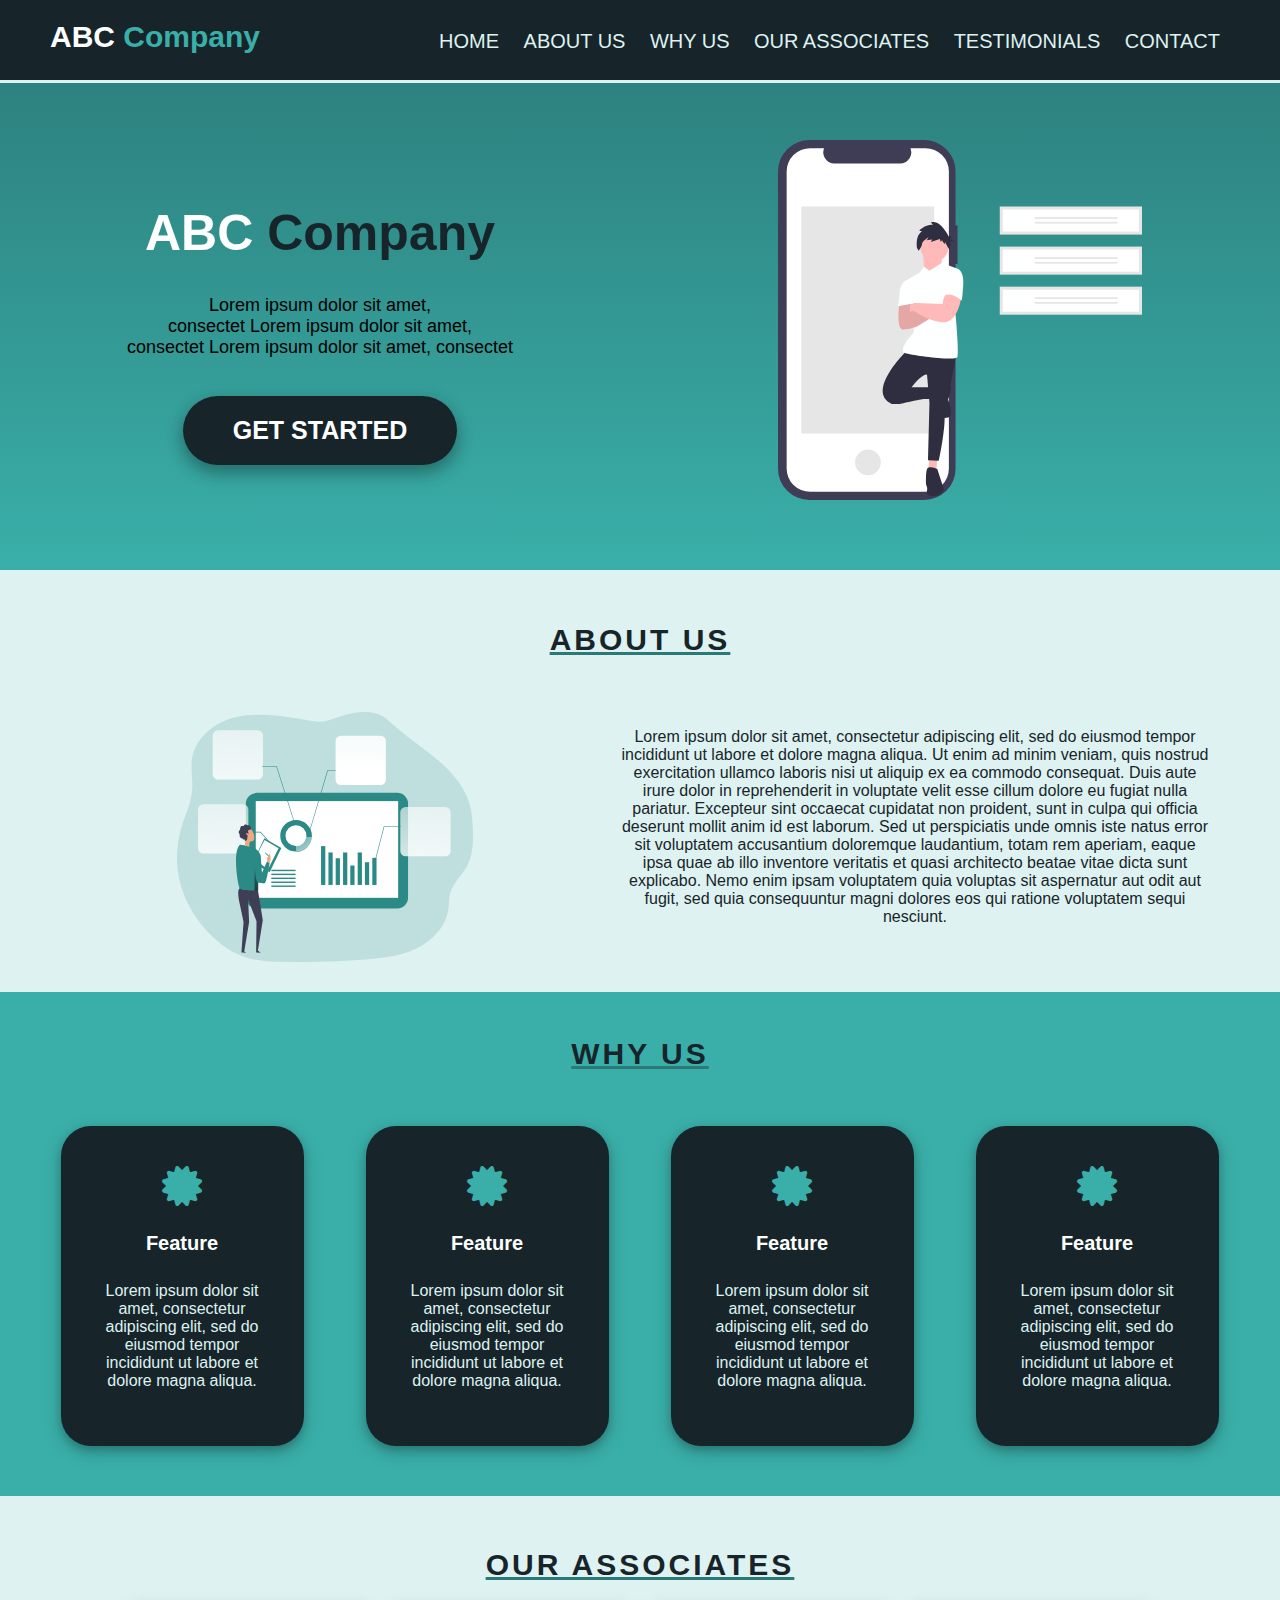
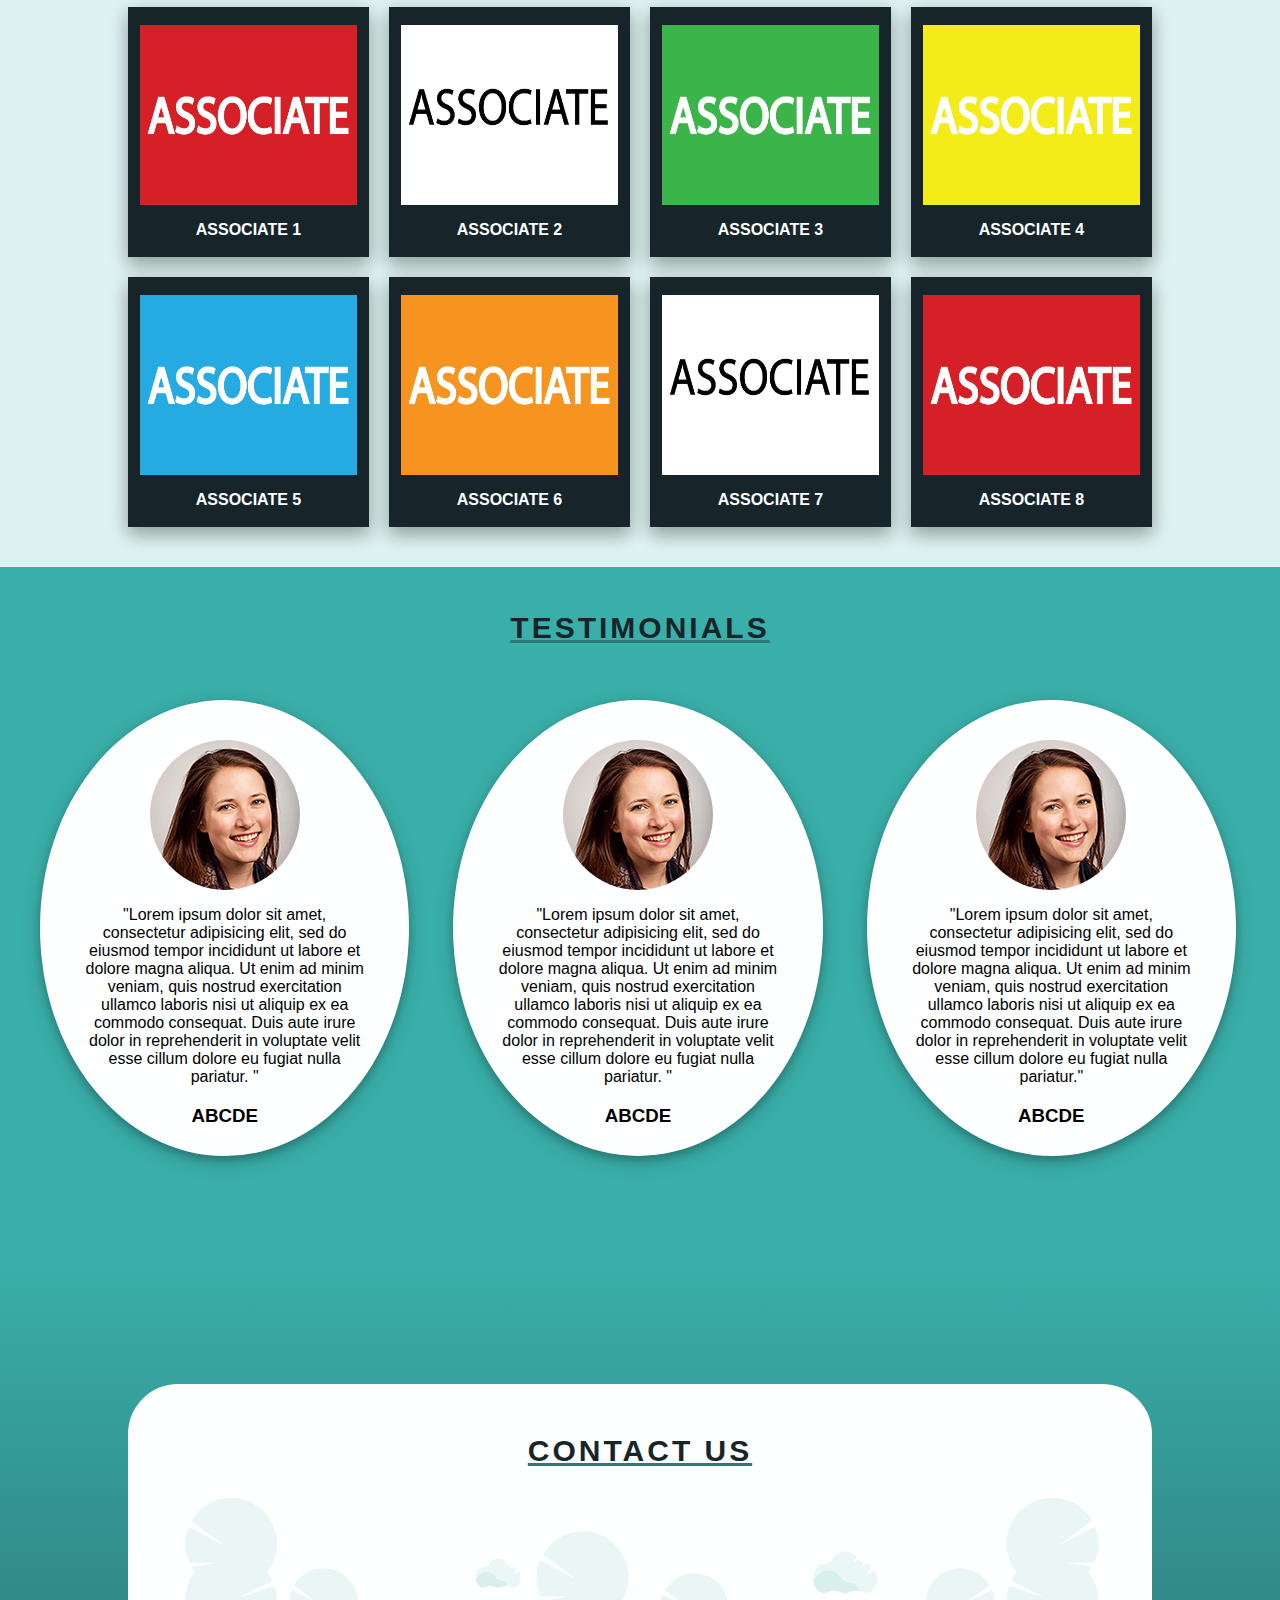
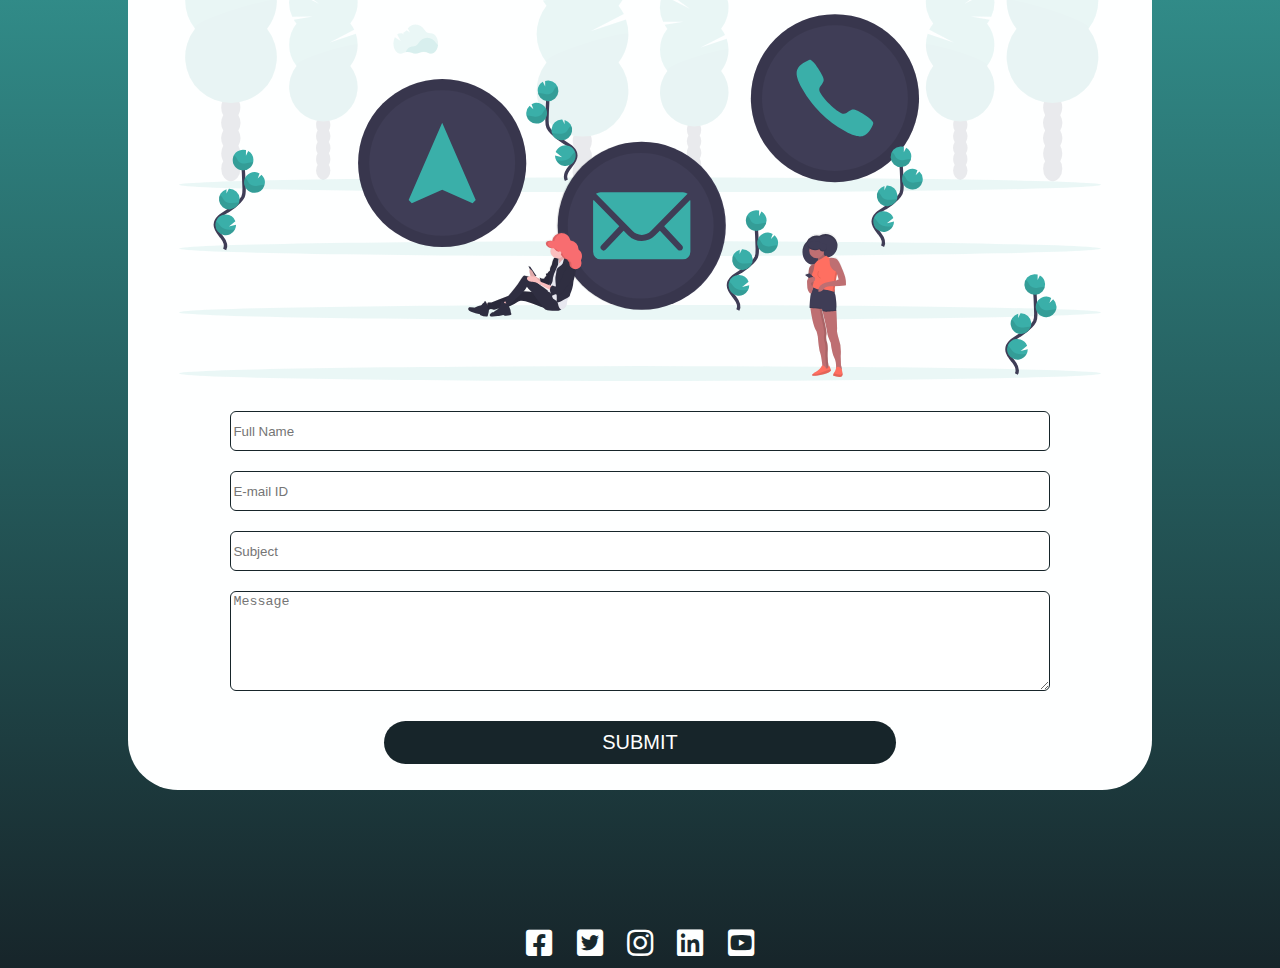
<file: landing-page(Responsive)/index.html>
<html>
    <head>
        <title>Landing Page</title>
        <meta charset="utf-8">
        <meta name="viewport"  content="width=device-width,initial-scale=1.0" >
        <link rel="stylesheet" type="text/css" href="style.css">
        <link href="https://use.fontawesome.com/releases/v5.0.7/css/all.css" rel="stylesheet">
    </head>
    <body>
        <header>
            <div class="logo">
                <h2><span>ABC</span> Company</h2>
            </div>
            <div class="navbar" id="menu">
                <ul>
                    <li><a href="#home">HOME</a></li>
                    <li><a href="#about">ABOUT US</a></li>
                    <li><a href="#why">WHY US</a></li>
                    <li><a href="#associates">OUR ASSOCIATES</a></li>
                    <li><a href="#test">TESTIMONIALS</a></li>
                    <li><a href="#contact">CONTACT</a></li>
                </ul>
            </div>
                <a href="#" id="iconbar" onclick="responsive_menu()">
                <i class="fas fa-bars"></i></a>
		</header>
		<div class="container"></div>
			<a name="home"></a>
        <div class="home">
            <div class="home_text">
                <h1><span>ABC</span> Company</h1>
                <p>Lorem ipsum dolor sit amet,<br> consectet Lorem ipsum dolor sit amet,<br> consectet Lorem ipsum dolor sit amet, consectet</p>
                <button>GET STARTED</button>
            </div>
            <div class="home_pic">
                <img src="home.svg" alt="">
            </div>
		</div>
        <a name="about"></a>
	<div class="about">
		<h2 class="title">ABOUT US</h2>
		<div class="about_m">
			<div class="about_img">
				<img src="home1.svg">
			</div>
			<div class="about_text">
				<p>Lorem ipsum dolor sit amet, consectetur adipiscing elit, sed do eiusmod tempor incididunt ut labore et dolore magna aliqua. Ut enim ad minim veniam, quis nostrud exercitation ullamco laboris nisi ut aliquip ex ea commodo consequat. Duis aute irure dolor in reprehenderit in voluptate velit esse cillum dolore eu fugiat nulla pariatur. Excepteur sint occaecat cupidatat non proident, sunt in culpa qui officia deserunt mollit anim id est laborum.
				Sed ut perspiciatis unde omnis iste natus error sit voluptatem accusantium doloremque laudantium, totam rem aperiam, eaque ipsa quae ab illo inventore veritatis et quasi architecto beatae vitae dicta sunt explicabo. Nemo enim ipsam voluptatem quia voluptas sit aspernatur aut odit aut fugit, sed quia consequuntur magni dolores eos qui ratione voluptatem sequi nesciunt. </p>
			</div>
		</div>
		
	</div>
    <a name="why"></a>
	<div class="why_us"></div>
		<h2 class="title">WHY US</h2>
		<div class="why_m">
			<div class="tile">
				<i class="fas fa-certificate"></i>
				<h4>Feature</h4>
				<p>Lorem ipsum dolor sit amet, consectetur adipiscing elit, sed do eiusmod tempor incididunt ut labore et dolore magna aliqua.</p>
			</div>
			<div class="tile">
				<i class="fas fa-certificate"></i>
				<h4>Feature</h4>
				<p>Lorem ipsum dolor sit amet, consectetur adipiscing elit, sed do eiusmod tempor incididunt ut labore et dolore magna aliqua.</p>
			</div>
			<div class="tile">
				<i class="fas fa-certificate"></i>
				<h4>Feature</h4>
				<p>Lorem ipsum dolor sit amet, consectetur adipiscing elit, sed do eiusmod tempor incididunt ut labore et dolore magna aliqua.</p>
			</div>
			<div class="tile" id="n">
				<i class="fas fa-certificate"></i>
				<h4>Feature</h4>
				<p>Lorem ipsum dolor sit amet, consectetur adipiscing elit, sed do eiusmod tempor incididunt ut labore et dolore magna aliqua.</p>
			</div>
		</div>
	</div>
    <a name="associates"></a>
    <div class="associates">
		<h2 class="title">OUR ASSOCIATES</h2>
		<div class="associates_m">
			<div class="tile2">
				<img src="ASSOCIATE 1-01.png">
				<h3>ASSOCIATE 1</h3>
			</div>
			<div class="tile2">
				<img src="ASSOCIATE 6-01.png">
				<h3>ASSOCIATE 2</h3>
			</div>
			<div class="tile2">
				<img src="ASSOCIATE 4-01.png">
				<h3>ASSOCIATE 3</h3>
			</div>
			<div class="tile2">
				<img src="ASSOCIATE 2-01.png">
				<h3>ASSOCIATE 4</h3>
			</div>
			<div class="tile2">
				<img src="ASSOCIATE 3-01.png">
				<h3>ASSOCIATE 5</h3>
			</div>
			<div class="tile2">
				<img src="ASSOCIATE 5-01.png">
				<h3>ASSOCIATE 6</h3>
			</div>
			<div class="tile2">
				<img src="ASSOCIATE 6-01.png">
				<h3>ASSOCIATE 7</h3>
			</div>
			<div class="tile2">
				<img src="ASSOCIATE 1-01.png">
				<h3>ASSOCIATE 8</h3>
			</div>
		</div>
	</div>
    <a name="test"></a>
	<div class="testimonials">
		<h2 class="title">TESTIMONIALS</h2>
		<div class="tests">
			<div class="test">
				<img src="test2.png" alt="avatar">
				<p> "Lorem ipsum dolor sit amet, consectetur adipisicing elit, sed do eiusmod
					tempor incididunt ut labore et dolore magna aliqua. Ut enim ad minim veniam,
					quis nostrud exercitation ullamco laboris nisi ut aliquip ex ea commodo
					consequat. Duis aute irure dolor in reprehenderit in voluptate velit esse
					cillum dolore eu fugiat nulla pariatur. "
				</p>
				<h3>ABCDE</h3>
			</div>
			<div class="test">
				<img src="test2.png" alt="avatar">
				<p>"Lorem ipsum dolor sit amet, consectetur adipisicing elit, sed do eiusmod
				tempor incididunt ut labore et dolore magna aliqua. Ut enim ad minim veniam,
				quis nostrud exercitation ullamco laboris nisi ut aliquip ex ea commodo
				consequat. Duis aute irure dolor in reprehenderit in voluptate velit esse
				cillum dolore eu fugiat nulla pariatur. "</p>
				<H3>ABCDE</H3>
			</div>
			<div class="test">
				<img src="test2.png" alt="avatar">
				<p>"Lorem ipsum dolor sit amet, consectetur adipisicing elit, sed do eiusmod
				tempor incididunt ut labore et dolore magna aliqua. Ut enim ad minim veniam,
				quis nostrud exercitation ullamco laboris nisi ut aliquip ex ea commodo
				consequat. Duis aute irure dolor in reprehenderit in voluptate velit esse
				cillum dolore eu fugiat nulla pariatur."</p>
				<H3>ABCDE</H3>
			</div>
		</div>
	</div>
    <a name="contact"></a>
    <div class="contact">
    	<div class="inside">
			<h3 class="title">CONTACT US</h3>
    		<div class="c_img">
    			<img src="contact.svg">
    		</div>
    		<div class="c_text">
    			<form class="contact_form">
    				<input type="text" placeholder="Full Name">
    				<input type="email" placeholder="E-mail ID">
    				<input type="text" placeholder="Subject">
    				<textarea placeholder="Message"></textarea>
    				<button type="submit">SUBMIT</button>
    			</form>
    		</div>
		</div>
    	<div class="social_media">
    		<i class="fab fa-facebook-square"></i>
    		<i class="fab fa-twitter-square"></i>
    		<i class="fab fa-instagram"></i>
    		<i class="fab fa-linkedin"></i>
    		<i class="fab fa-youtube-square"></i>
    	</div>
    </div>
		</div>
    <script>
    	function responsive_menu(){
    		var e =document.getElementById('menu');
    		if(e.className == 'navbar'){
    			e.className += " responsive";
    		}else{
    			e.className = 'navbar';
    		}
    	}
    </script>
    </body>
</html>
</file>
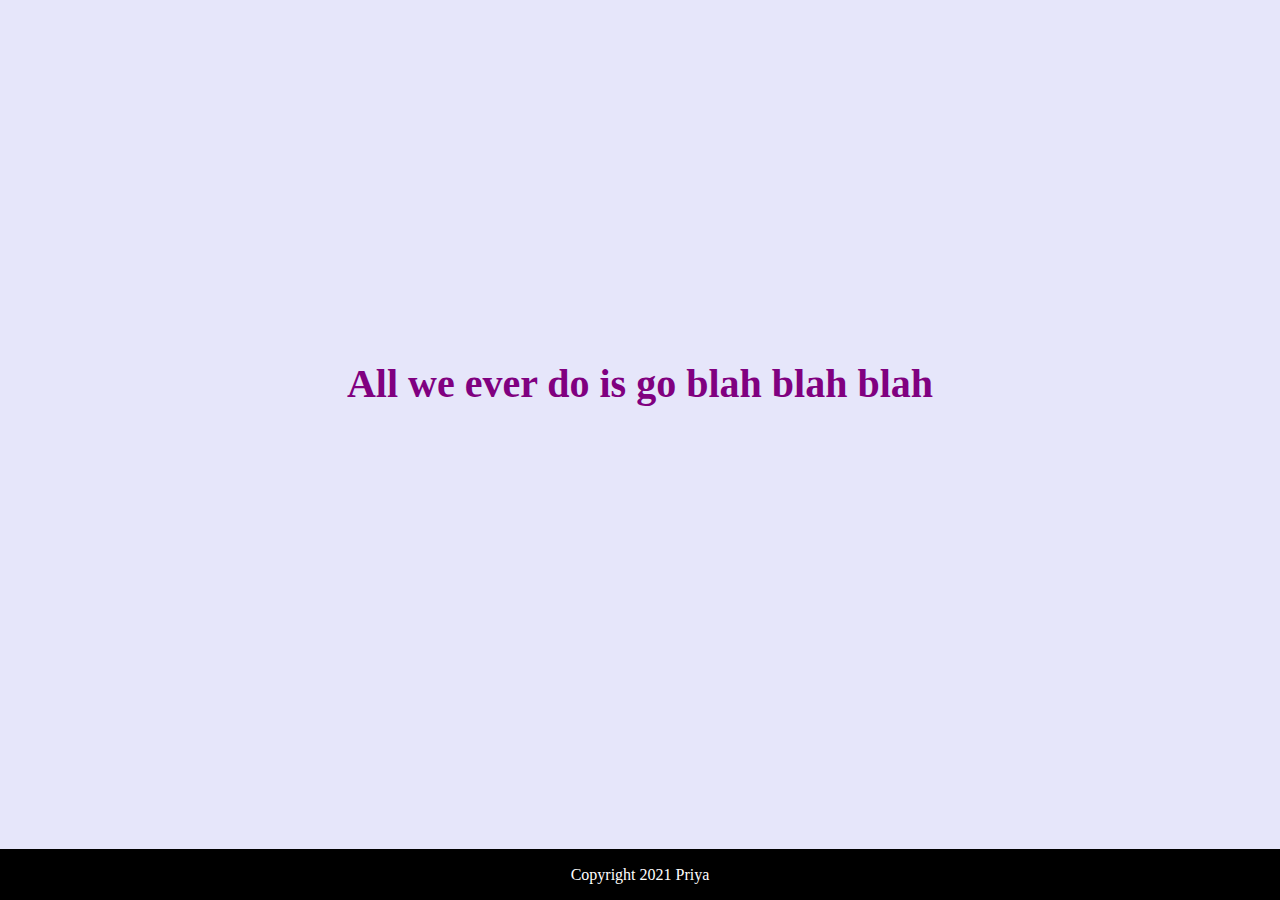
<file: blah.html>
<html>
  <head>
    <title>Blah</title>
    <style>
        body{
            text-align: center;
            background-color: lavender;
            margin: auto;
            color: purple;
            margin-top: 40vh;
        }
        .footer {
   position: fixed;
   left: 0;
   bottom: 0;
   width: 100%;
   background-color: #000;
   color: #fff;
   border-top: 1px solid #000;
   text-align: center;
}
    </style>
  </head>
  <body>
      <div style='font-size:40px;font-weight:bold'>All we ever do is go blah blah blah</div>
      <div class="footer">
        <p>Copyright 2021 Priya</p>
      </div>
  </body>
</html>
</file>
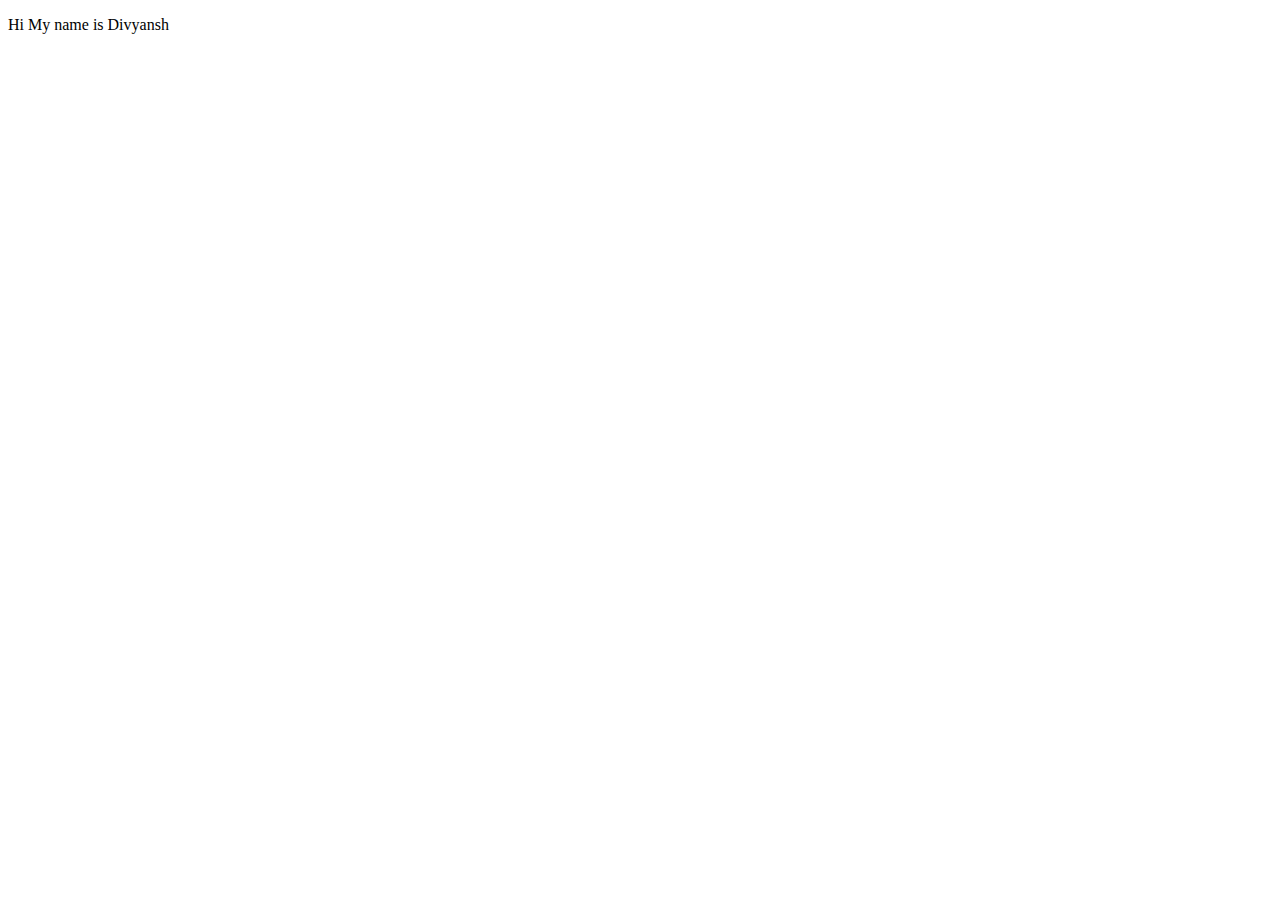
<file: Hacktoberfest.html>
<!DOCTYPE html>
<html lang="en">
  <head>
    <meta charset="UTF-8" />
    <meta http-equiv="X-UA-Compatible" content="IE=edge" />
    <meta name="viewport" content="width=device-width, initial-scale=1.0" />
    <title>Document</title>
  </head>
  <body>
    <p>Hi My name is Divyansh</p>
  </body>
</html>
</file>
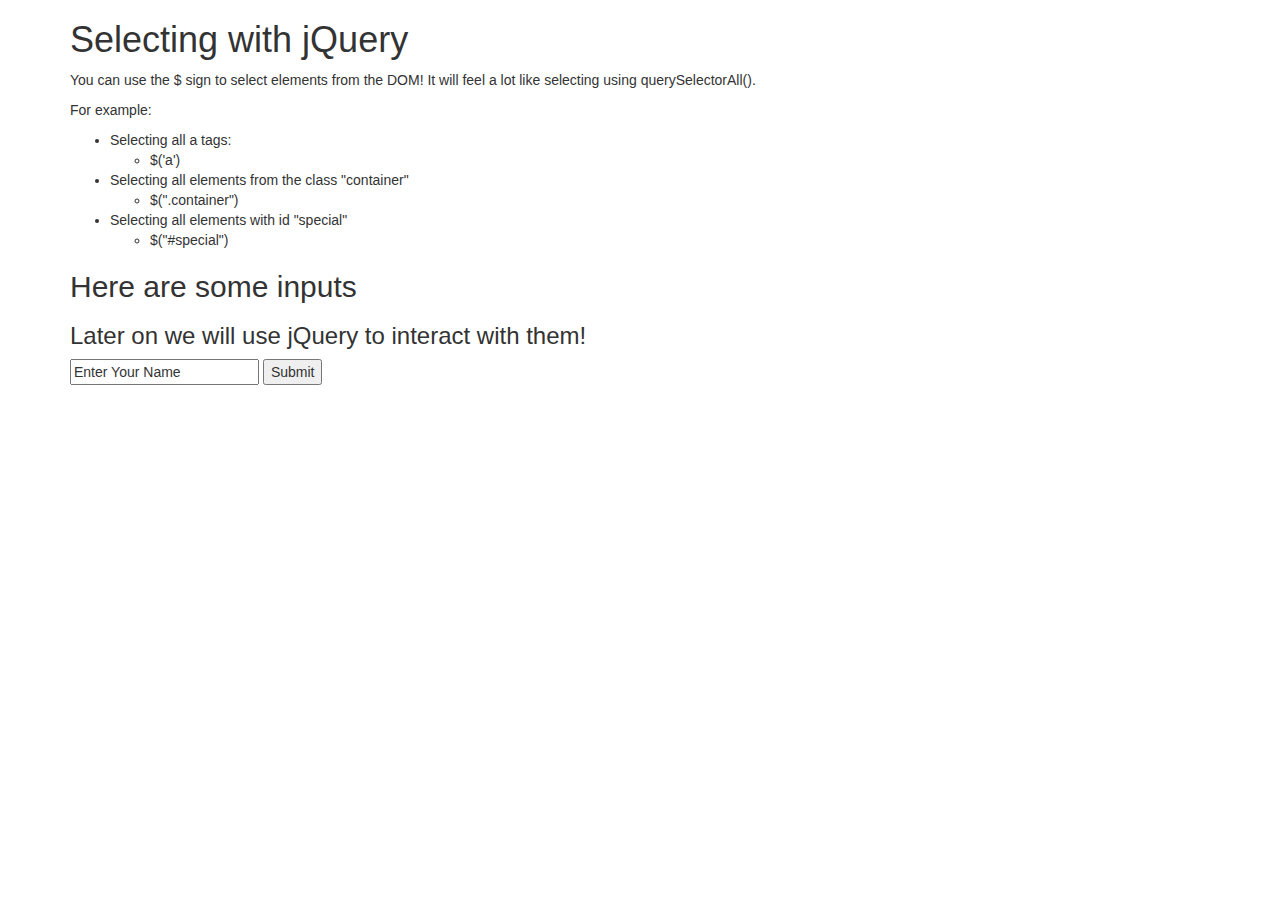
<file: Part1_MyDocument.html>
<!DOCTYPE html>
<html>
  <head>
    <meta charset="utf-8">
    <title>jQuery</title>

    <style>
      .turnBlue{
        color:white;
        background: blue;
      }
      .turnRed{
        color:white;
        background: red;
      }
    </style>

    <script
  src="https://code.jquery.com/jquery-3.1.1.min.js"
  integrity="sha256-hVVnYaiADRTO2PzUGmuLJr8BLUSjGIZsDYGmIJLv2b8="
  crossorigin="anonymous"></script>
    <link rel="stylesheet" href="https://maxcdn.bootstrapcdn.com/bootstrap/3.3.7/css/bootstrap.min.css" integrity="sha384-BVYiiSIFeK1dGmJRAkycuHAHRg32OmUcww7on3RYdg4Va+PmSTsz/K68vbdEjh4u" crossorigin="anonymous">
  </head>
  <body>
    <div class="container">


    <h1>Selecting with jQuery</h1>
    <p>You can use the $ sign to select elements from the DOM!
      It will feel a lot like selecting using querySelectorAll().
    </p>
    <p>For example:</p>
    <ul>
      <li>Selecting all a tags:</li>
      <ul>
        <li>$('a')</li>
      </ul>
      <li>Selecting all elements from the class "container"</li>
      <ul>
        <li>$(".container")</li>
      </ul>
      <li>Selecting all elements with id "special"</li>
      <ul>
        <li id="special">$("#special")</li>
      </ul>
    </ul>
    <h2>Here are some inputs</h2>
    <h3>Later on we will use jQuery to interact with them!</h3>

    <input type="text" name="" value="Enter Your Name">
    <input type="submit" name="" value="Submit">
    </div>
<script src='Part2_jQuery_Events.js'>

</script>
  </body>
</html>
</file>
<file: landing-page(Responsive)/style.css>
body {
	padding: 0px;
	margin: 0px;
	font-family: 'Oswald', sans-serif;
    background-color: #3aafa9;
}

.container {
    display:grid;
    grid-template-columns: 100%;
}

.title {
	font-size: 30px;
	text-align: center;
	padding-top:20px;
	font-weight: bolder;
	color: #17252a;
	text-decoration:underline;
	text-decoration-color:#2b7a78;
	letter-spacing:0.1em;
}


/*------NAVBAR---------*/

header {
	width:100%;
	height:80px;
	background-color: #17252a;
	position:fixed;
	z-index:5;
	border-bottom: 3px solid #def2f1;
}

header span{
	color:#feffff;
}

#iconbar {
	color:#def2f1;
	font-size: 2rem;
	position: absolute;
	top: 25px ;
	right: 20px;
	opacity:0;
	visibility:hidden;
}

#iconbar:hover
{
	font-weight: bold;
}

.logo {
	color: #3aafa9 ;
	float: left;
	padding-left: 50px;
	z-index: 10;
}

.logo h2 {
	font-size: 30px;
	margin-top: 20px;
}

.navbar ul {
	list-style: none;
	float: right;
	padding-right: 50px;
	margin-top: 30px;
}

.navbar li {
	display: inline;
	padding: 0px 10px;
	color: #def2f1;
	font-size:20px;

}

.navbar a
{
	color: #def2f1;
	font-size:20px;
	text-decoration: none;
}

.navbar a:hover {
	font-weight: bold;
	color: #3aafa9;
	text-decoration: underline;
}



/*---------HOME-----------*/

.home {
    display: grid;
    grid-template-columns: 1fr;
    padding-top: 80px;
    width: 100%;
    height:auto;
    grid-row-gap: 20px;
    text-align: center;
    background-image: linear-gradient(#2b7a78,#3aafa9);
}

.home_text h1 {
    font-size: 40px;
	color: #17252a;
	font-weight: bolder;
}

.home_text span {
	color:#feffff;
	font-weight: bolder;
}

.home_text p {
	font-size:15px;
}

.home_text button {
	padding: 20px 50px;
	font-size:25px;
	color:#feffff;
	background-color: #17252a;
	font-weight:bold;
	border-radius: 50px;
	border: none;
	box-shadow: 0 8px 16px 0 rgba(0, 0, 0, 0.2), 0 6px 20px 0 rgba(0, 0, 0, 0.19);
}

.home_text button:hover {
	background-color:  #feffff;
	color: #17252a;
}

.home_pic img {
    height:300px;
    padding: 30px 0px;
}


/*-----------ABOUT----------*/

.about {
    background-color: #def2f1;
    width: 100%;
    height: auto;
    padding-top: 8px;
}

.about_m {
    display: grid;
    grid-template-columns: 1fr;
    padding: 30px;
    grid-row-gap: 30px;
    text-align: center;
}

.about_img img{
    height: 250px;
}

.about_text {
    color: #17252a;
}


/*--------------WHY US------------*/

.why_us {
    width: 100%;
    height: auto;
}

.why_m {
    display:grid;
    grid-template-columns: 1fr;
    padding: 30px;
    grid-row-gap:20px;
    text-align: center;
    padding-bottom: 50px;
}

.tile {
	height: auto;
	width: 60%;
	padding: 40px 30px;
	background-color: #17252a;
	border-radius: 30px;
	box-shadow: 0 4px 8px 0 rgba(0, 0, 0, 0.2), 0 6px 20px 0 rgba(0, 0, 0, 0.19);
    text-align: center;
    margin-left:10%
}

.tile i {
	font-size: 40px;
	color: #3aafa9;
}


.tile h4 {
	color: #feffff;
	font-size: 20px;
}

.tile p {
	color:#def2f1;
}

/*--------------ASSOCIATES----------------*/

.associates {
    width: 100%;
    height: auto;
    background-color: #def2f1;
    padding-top: 7px;
    text-align:center;
}

.associates_m {
    display: grid;
    grid-template-columns: 1fr;
    width: 80%;
    grid-row-gap: 20px;
    padding-left: 10%;
    padding-bottom: 40px;
}

.tile2 {
	height: 250px;
	background-color: #17252a;
	box-shadow: 0 8px 16px 0 rgba(0, 0, 0, 0.2), 0 6px 20px 0 rgba(0, 0, 0, 0.19);
    text-align: center;
}

.tile2 img {
	height:180px;
	width: 90%;
	padding-top: 18px;
}

.tile2 h3 {
	font-size: 16px;
	color: #feffff;
}

/*--------------- TESTIMONIALS---------- */

.testimonials {
	height: auto;
	width: 100%;
}

.tests {
    display: grid;
    grid-template-columns: 1fr;
    grid-template-rows: auto auto auto;
    padding-top: 30px;
    padding-bottom: 60px;
    padding-left: 7%;
    grid-row-gap: 20px;
}

.test {
	background-color: #feffff;
    float:left;
    width: 70%;
    text-align: center;
    border-radius: 100%;
    padding: 10px 40px;
    box-shadow: 0 4px 8px 0 rgba(0, 0, 0, 0.2), 0 6px 20px 0 rgba(0, 0, 0, 0.19);
}

.test img {
	border-radius: 50%;
	margin-top: 30px;

}

/*---------- CONTACT US-------------- */

.contact {
	height: auto;
	width: 100%;
	background-image: linear-gradient(#3aafa9, #17252a);
    text-align: center;
    display:grid;
    grid-template-columns: 1fr;
}

.inside {
	height: auto;
	background-color: #feffff;
	width: 80%;
    border-radius: 50px;
    margin: 10%;
}

.c_img img{
    width: 90%;
    padding-bottom: 30px;
}


/*-----------FORM--------*/

.contact_form input {
	height: 40px;
	width: 80%;
	border-radius: 6px;
  	box-sizing: border-box;
    border: 1px solid #17252a;
    margin-bottom: 20px;
}

.contact_form textarea {
	width: 80%;
    height: 100px;
    margin-bottom:20px;
	resize: vertical;
	border-radius: 6px; 
  	box-sizing: border-box;
  	border: 1px solid #17252a;
}

.contact_form button {
	font-size: 20px;
	width: 50%;
	margin: 10px 0px;
	padding: 10px 0px;
	border:none;
	border-radius: 50px;
	background-color: #17252a;
	color: #feffff;
	cursor:pointer;
}

.contact_form button:hover {
	color: #17252a;
	background-color: #3aafa9;
	font-weight: bold;
}

.fab {
	padding-bottom: 20px;
	padding: 10px;
	font-size: 30px;
    color:#feffff;
    text-align:center;
}

.fab:hover {
	font-size: 35px;
	font-weight: bold;
}


/*-----------------------------------------------*/


@media (min-width: 1275px) {
    
}


@media (max-width: 1160px) {
	.logo {
		text-align: center;
		width: 100%;
		padding-left: 0px;
	}
	.navbar ul {
		opacity: 0px;
		visibility: hidden;
	}
	#iconbar{
		opacity: 1;
		visibility: visible;
	}
	.navbar.responsive{
		width: 100%!important;
		height: 120vh!important;
		background-color: #17252a;
		position: relative;
	}
	.navbar.responsive ul{
		opacity: 1;
		visibility: visible;
		padding-right: 28%;
	}
	.navbar.responsive ul li{
		float:none;
		width: 100%;
		display: block;
		text-align: center;
		line-height:100px;
	}
}


/* tablet, landscape, low resolution laptops and desktops */
@media (min-width: 800px) {
    .home {
        display: grid;
        grid-template-columns: 1fr 1fr;
        padding-top:110px;
        padding-bottom: 40px;
    }
    .home_text h1 {
        font-size: 50px;
        padding-top: 60px;
    }
    .home_text p {
        font-size: 18px;
    }
    .home_text button {
        margin-top: 20px;
    }
    .home_pic img {
        height: 360px;
    }
    .about_m {
        display: grid;
        grid-template-columns: 1fr 1fr;
        padding-right: 70px;
    }
    .why_m {
        display: grid;
        grid-template-columns: 1fr 1fr 1fr 1fr;
    }
    .associates_m {
        display: grid;
        grid-template-columns: 1fr 1fr 1fr 1fr ;
        grid-column-gap: 20px;
    }
    .tests {
        display: grid;
        grid-template-columns: 1fr 1fr 1fr;
        padding-left: 40px;
    }
    
}

/* portrait tablets and e-readers */
@media (max-width:1000px) {
    .home {
        display: grid;
        grid-template-columns: 1fr 1fr;
        padding-top:110px;
        padding-bottom: 40px;
    }
    .home_text h1 {
        font-size: 50px;
        padding-top: 60px;
    }
    .home_text p {
        font-size: 18px;
    }
    .home_text button {
        margin-top: 20px;
    }
    .home_pic img {
        height: 360px;
    }
}

@media (max-width: 900px) {
    .home {
        display:grid;
        grid-template-columns: 1fr;
    }
    .home_pic img {
        height: 280px;
    }
    
}

/* landscape smartphone */
@media (min-width:660px) {
}

/* portrait smartphone */
@media (min-width:480px) {

}
</file>
